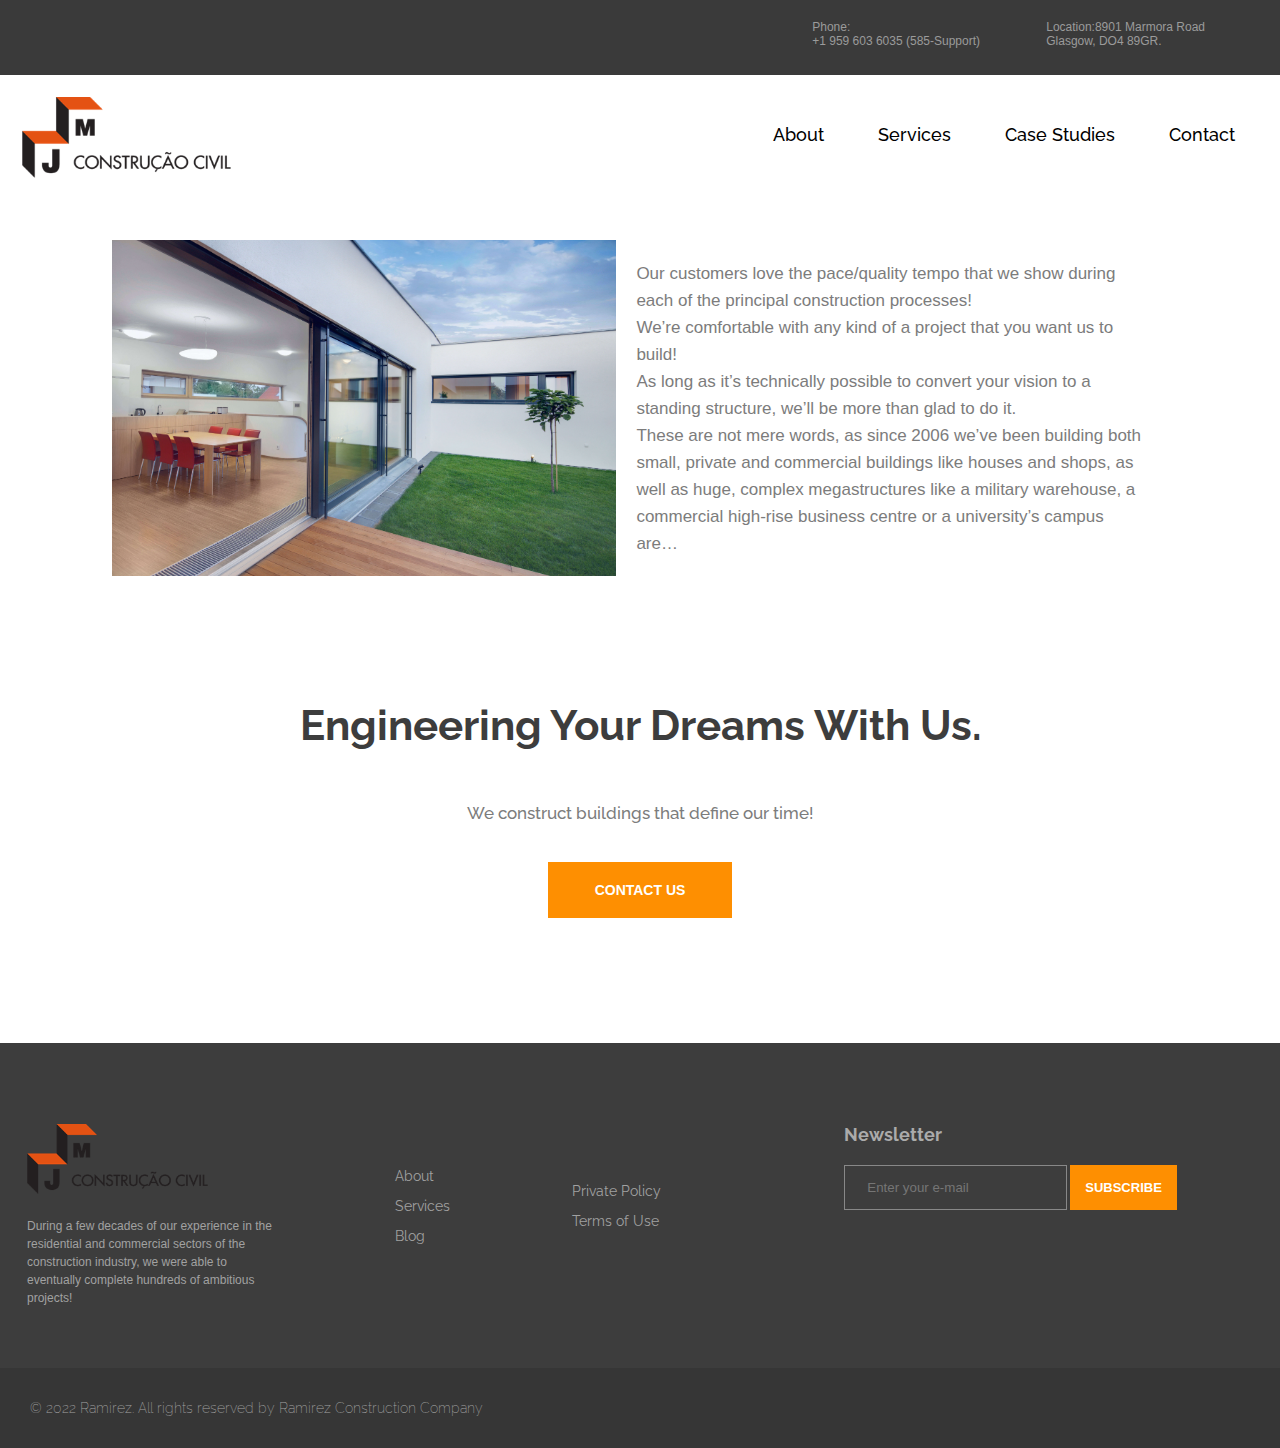
<file: servico.html>
<!DOCTYPE html>
<html lang="en">

<head>
    <meta charset="UTF-8">
    <meta http-equiv="X-UA-Compatible" content="IE=edge">
    <meta name="viewport" content="width=device-width, initial-scale=1.0">
    <link rel="preconnect" href="https://fonts.googleapis.com">
    <link rel="preconnect" href="https://fonts.gstatic.com" crossorigin>
    <link href="https://fonts.googleapis.com/css2?family=Raleway:wght@100;200;300;400;500;600;700;800;900&display=swap"
        rel="stylesheet">
    <link rel="stylesheet" href="https://cdnjs.cloudflare.com/ajax/libs/font-awesome/6.0.0-beta3/css/all.min.css"
        integrity="sha512-Fo3rlrZj/k7ujTnHg4CGR2D7kSs0v4LLanw2qksYuRlEzO+tcaEPQogQ0KaoGN26/zrn20ImR1DfuLWnOo7aBA=="
        crossorigin="anonymous" referrerpolicy="no-referrer" />
    <link rel="stylesheet" href="css/styles.css">
    <title>Construtora</title>
</head>

<body>
    <header>
        <div id="info">
            <div class="phone">
                <i class="fas fa-phone"></i>
                <p>Phone: <br>
                    +1 959 603 6035 (585-Support)</p>
            </div>
            <div class="local">
                <i class="fas fa-map-marker-alt"></i>
                <p>Location:8901 Marmora Road <br> Glasgow, DO4 89GR.</p>
            </div>
        </div>
        <div id="menu">
            <nav>
                <img src="images/logo4.png" style="height: 125px;" alt="Logo">
                <div class="dp-menu">
                    <ul>
                        <li><a href="#sobre">About</a></li>
                        <li><a href="servicos.html">Services</a>
                            <ul>
                                <li><a href="servico.html">Service Detail</a></li>
                            </ul>
                        </li>
                        <li><a href="#casestudies">Case Studies</a></li>
                        <li><a href="#contato">Contact</a></li>

                    </ul>
                </div>
            </nav>
        </div>
    </header>
    <section id="secServico">
        <div class="custom">
            <img src="images/job.jpg" style="width: 505px; height: 336px;" alt="img-job">
            <p>Our customers love the pace/quality tempo that we show during each of the principal construction
                processes!
                <br>
                We’re comfortable with any kind of a project that you want us to build!
                <br>
                As long as it’s technically possible to convert your vision to a standing structure, we’ll be more than
                glad
                to do it.
                <br>
                These are not mere words, as since 2006 we’ve been building both small, private and commercial buildings
                like houses and shops, as well as huge, complex megastructures like a military warehouse, a commercial
                high-rise business centre or a university’s campus are…</p>
        </div>
        <div class="dreams">
            <h1>Engineering Your Dreams With Us.</h1>
            <p>We construct buildings that define our time!</p>
            <button>CONTACT US</button>
        </div>
    </section>
    <footer id="footer">
        <div class="grid2">
            <div class="logo">
                <img src="images/logo4.png" style="height: 70px;" alt="footer-logo">
                <p>During a few decades of our experience in the residential and commercial sectors of the
                    construction
                    industry, we were able to eventually complete hundreds of ambitious projects!</p>
            </div>
            <div class="links">
                <ul>
                    <li>
                        <a href="">About</a>
                    </li>
                    <li>
                        <a href="">Services</a>
                    </li>
                    <li>
                        <a href="">Blog</a>
                    </li>
                </ul>
            </div>
            <div class="links2">
                <ul>
                    <li>
                        <a href="">Private Policy</a>
                    </li>
                    <li>
                        <a href="">Terms of Use</a>
                    </li>
                </ul>
            </div>
            <div class="formulario">
                <h4>Newsletter</h4>
                <div class="form">
                    <form>
                        <input type="text" placeholder="Enter your e-mail">
                        <button>SUBSCRIBE</button>
                    </form>
                </div>

            </div>
        </div>
    </footer>
    <footer id="footer2">
        <div class="copy">
            <p>© 2022 Ramirez. All rights reserved by Ramirez Construction Company</p>
        </div>
    </footer>

</body>

</html>
</file>
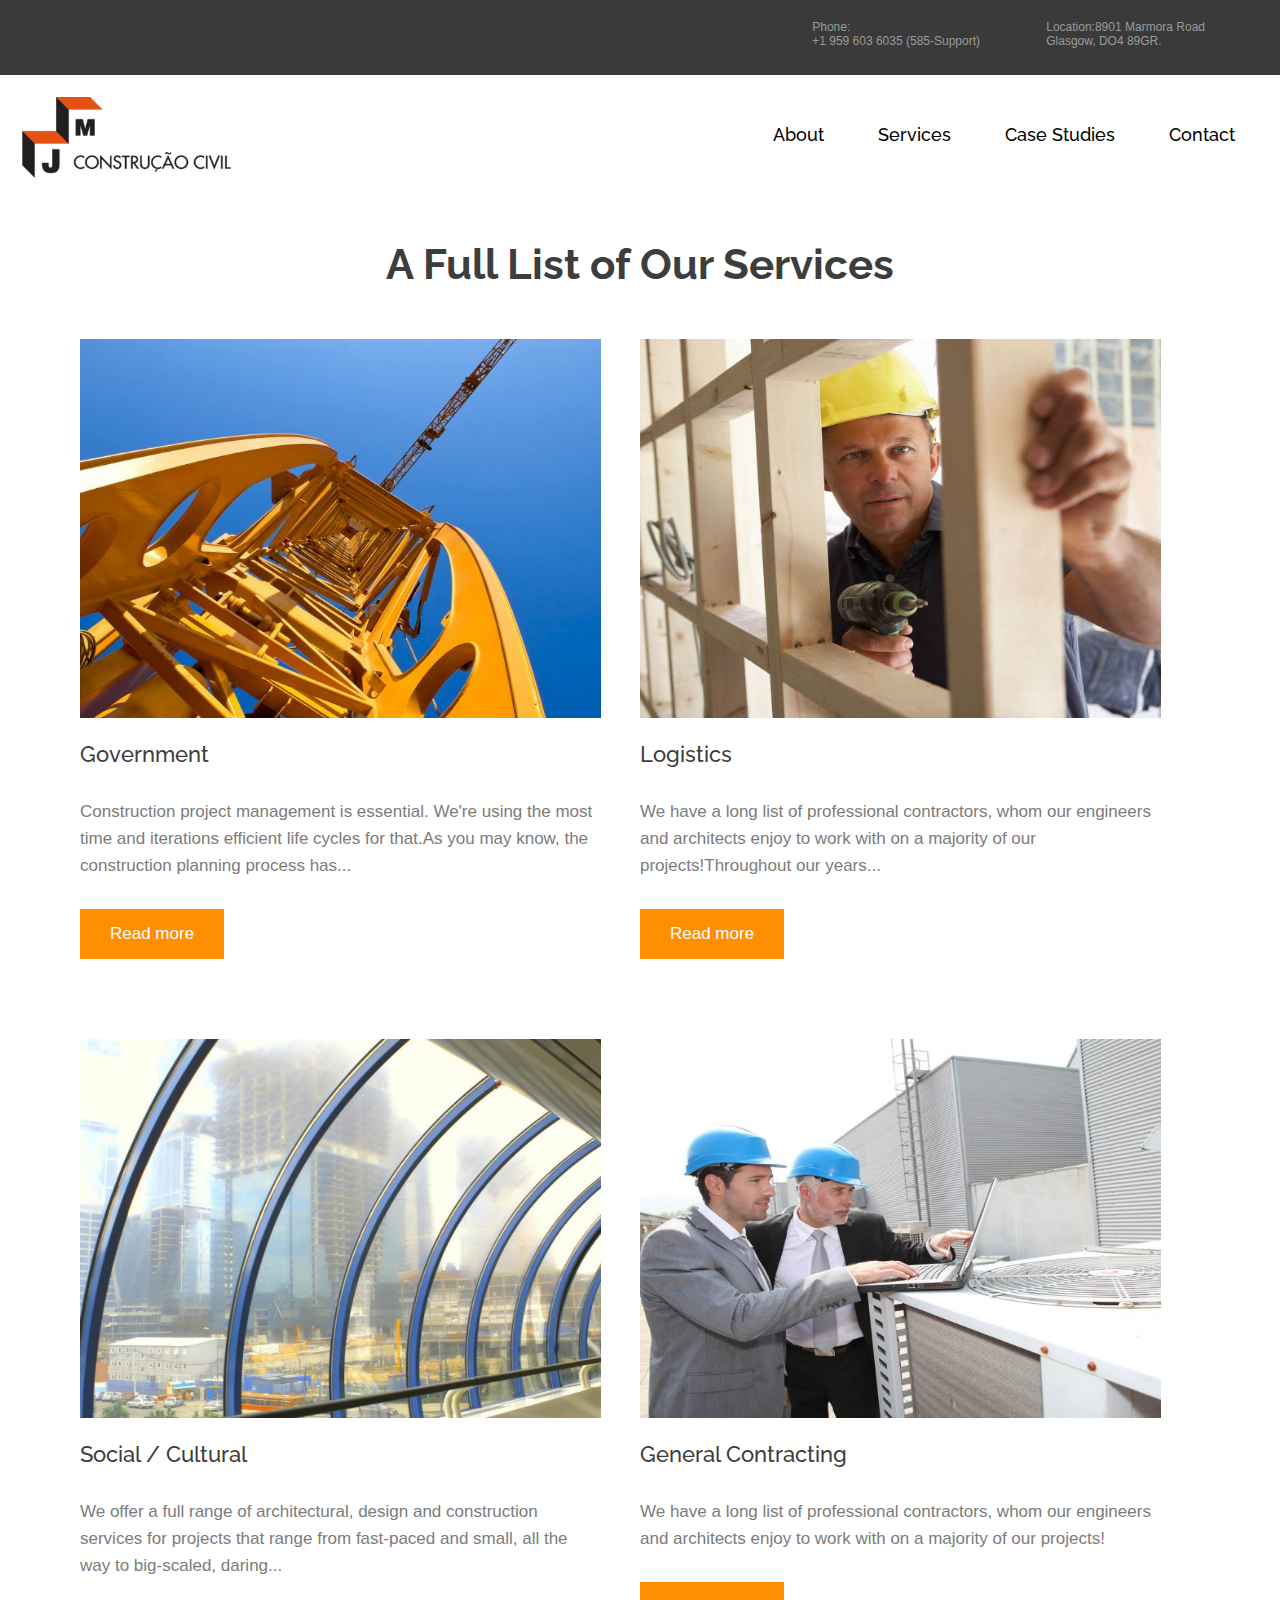
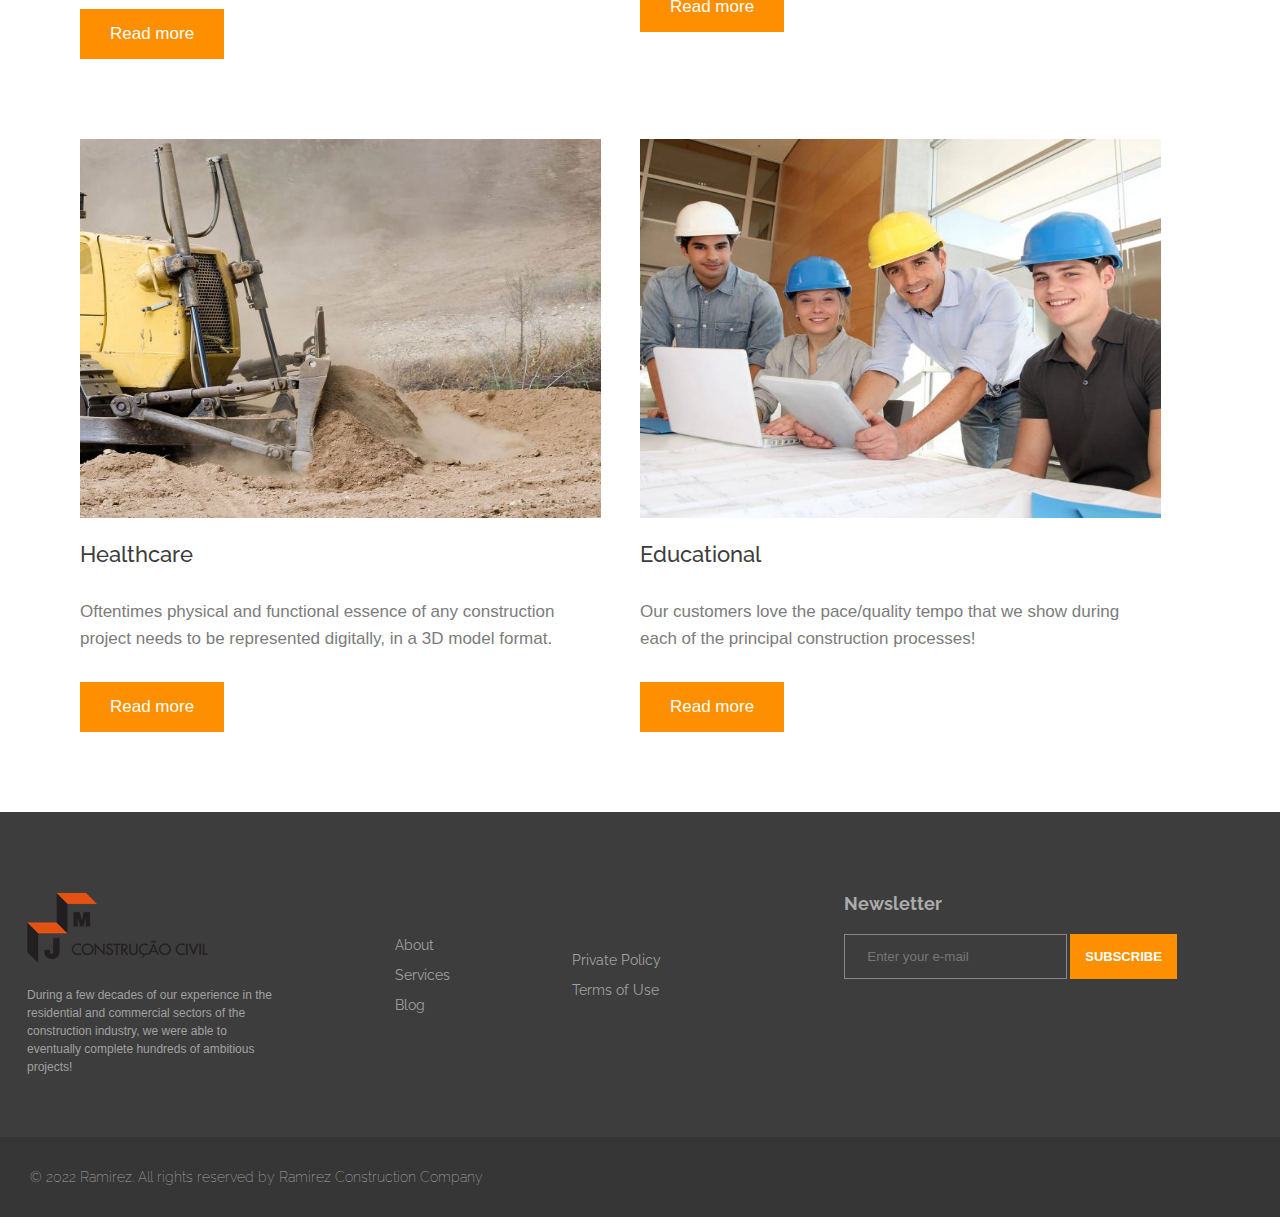
<file: servicos.html>
<!DOCTYPE html>
<html lang="en">

<head>
    <meta charset="UTF-8">
    <meta http-equiv="X-UA-Compatible" content="IE=edge">
    <meta name="viewport" content="width=device-width, initial-scale=1.0">
    <link rel="preconnect" href="https://fonts.googleapis.com">
    <link rel="preconnect" href="https://fonts.gstatic.com" crossorigin>
    <link href="https://fonts.googleapis.com/css2?family=Raleway:wght@100;200;300;400;500;600;700;800;900&display=swap"
        rel="stylesheet">
    <link rel="stylesheet" href="https://cdnjs.cloudflare.com/ajax/libs/font-awesome/6.0.0-beta3/css/all.min.css"
        integrity="sha512-Fo3rlrZj/k7ujTnHg4CGR2D7kSs0v4LLanw2qksYuRlEzO+tcaEPQogQ0KaoGN26/zrn20ImR1DfuLWnOo7aBA=="
        crossorigin="anonymous" referrerpolicy="no-referrer" />
    <link rel="stylesheet" href="css/styles.css">
    <title>Construtora</title>
</head>

<body>
    <header>
        <div id="info">
            <div class="phone">
                <i class="fas fa-phone"></i>
                <p>Phone: <br>
                    +1 959 603 6035 (585-Support)</p>
            </div>
            <div class="local">
                <i class="fas fa-map-marker-alt"></i>
                <p>Location:8901 Marmora Road <br> Glasgow, DO4 89GR.</p>
            </div>
        </div>
        <div id="menu">
            <nav>
                <img src="images/logo4.png" style="height: 125px;" alt="Logo">
                <div class="dp-menu">
                    <ul>
                        <li><a href="#sobre">About</a></li>
                        <li><a href="servicos.html">Services</a>
                            <ul>
                                <li><a href="servico.html">Service Detail</a></li>
                            </ul>
                        </li>
                        <li><a href="#casestudies">Case Studies</a></li>
                        <li><a href="#contato">Contact</a></li>

                    </ul>
                </div>
            </nav>
        </div>
    </header>
    <main>
        <section id="secServico">
            <h1>A Full List of Our Services</h1>
            <div class="display">
                <div class="description">
                    <img src="images/service-1.jpg" style="height: 379px; width: 521px;" alt="service-1">
                    <h5>Government</h5>
                    <p>Construction project management is essential. We're using the most time and iterations efficient
                        life
                        cycles for that.As you may know, the construction planning process has...
                    </p>
                    <button>Read more</button>
                </div>
                <div class="description">
                    <img src="images/service-2.jpg" style="height: 379px; width: 521px;" alt="service-2">
                    <h5>Logistics </h5>
                    <p>We have a long list of professional contractors, whom our engineers and architects enjoy to work
                        with on a majority of our projects!Throughout our years...
                    </p>
                    <button>Read more</button>
                </div>
                <div class="description">
                    <img src="images/service-3.jpg" style="height: 379px; width: 521px;" alt="service-3">
                    <h5>Social / Cultural</h5>
                    <p>We offer a full range of architectural, design and construction services for projects that range
                        from fast-paced and small, all the way to big-scaled, daring...
                    </p>
                    <button>Read more</button>
                </div>
                <div class="description">
                    <img src="images/service-4.jpg" style="height: 379px; width: 521px;" alt="service-4">
                    <h5>General Contracting</h5>
                    <p>We have a long list of professional contractors, whom our engineers and architects enjoy to work
                        with on a majority of our projects!
                    </p>
                    <button>Read more</button>
                </div>
                <div class="description">
                    <img src="images/service-5.jpg" style="height: 379px; width: 521px;" alt="service-5">
                    <h5>Healthcare</h5>
                    <p>Oftentimes physical and functional essence of any construction project needs to be represented
                        digitally, in a 3D model format.
                    </p>
                    <button>Read more</button>
                </div>
                <div class="description">
                    <img src="images/service-6.jpg" style="height: 379px; width: 521px;" alt="service-6">
                    <h5>Educational</h5>
                    <p>Our customers love the pace/quality tempo that we show during each of the principal construction
                        processes!
                    </p>
                    <button>Read more</button>
                </div>
            </div>

        </section>
    </main>

    <footer id="footer">
        <div class="grid2">
            <div class="logo">
                <img src="images/logo4.png" style="height: 70px;" alt="footer-logo">
                <p>During a few decades of our experience in the residential and commercial sectors of the
                    construction
                    industry, we were able to eventually complete hundreds of ambitious projects!</p>
            </div>
            <div class="links">
                <ul>
                    <li>
                        <a href="">About</a>
                    </li>
                    <li>
                        <a href="">Services</a>
                    </li>
                    <li>
                        <a href="">Blog</a>
                    </li>
                </ul>
            </div>
            <div class="links2">
                <ul>
                    <li>
                        <a href="">Private Policy</a>
                    </li>
                    <li>
                        <a href="">Terms of Use</a>
                    </li>
                </ul>
            </div>
            <div class="formulario">
                <h4>Newsletter</h4>
                <div class="form">
                    <form>
                        <input type="text" placeholder="Enter your e-mail">
                        <button>SUBSCRIBE</button>
                    </form>
                </div>

            </div>
        </div>
    </footer>
    <footer id="footer2">
        <div class="copy">
            <p>© 2022 Ramirez. All rights reserved by Ramirez Construction Company</p>
        </div>
    </footer>
</body>

</html>
</file>
<file: css/styles.css>
* {
  padding: 0%;
  margin: 0%;
  text-decoration: none;
  list-style: none;
  box-sizing: border-box;
}

body {
  font-family: "Raleway", sans-serif;
}

.grid {
  grid-template-columns: 1fr 1fr 1fr 1fr;
  display: grid;
}

.grid2 {
  grid-template-columns: 1fr 1.1fr 1fr 1.6fr;
  display: grid;
}

/*HEADER*/
header {
  height: 190px;
}

#info {
  height: 75px;
  background-color: rgb(58, 58, 58);
  font-family: Arial, Helvetica, sans-serif;
  font-size: 12px;
  color: #9b9b9b;
  display: flex;
  justify-content: end;
}

.phone {
  position: absolute;
  top: 20px;
  right: 300px;
}

.phone i {
  display: inline-block;
  position: absolute;
  top: 10px;
  right: 185px;
}

.phone p {
  display: inline-block;
  position: relative;
}

.local {
  position: absolute;
  top: 20px;
  right: 75px;
}

.local i {
  display: inline-block;
  position: absolute;
  top: 10px;
  right: 175px;
}

.local p {
  display: inline-block;
  position: relative;
}

#menu {
  max-height: 115px;
}

#menu img {
  padding: 22px;
  position: absolute;
}

#menu ul {
  float: right;
  margin-right: 20px;
}

#menu ul li {
  display: inline-block;
  line-height: 120px;
  padding: 0 5px;
}

#menu ul li a {
  font-size: 18px;
  font-weight: 500;
  color: black;
  padding: 22px 20px;
}

#menu li:hover {
  background: orange;
  transition: ease-in-out 0.5s;
}

#menu li a:hover {
  color: white;
  transition: ease-in-out 0.3s;
}

/*DROPDOWN-MENU*/
.dp-menu ul ul {
  display: none;
  position: absolute;
  right: 239px;
  background-color: #3d3d3d;
  color: white;
}

.dp-menu ul li:hover ul {
  display: block;
  color: #fe8f01;
}

.dp-menu ul ul li a {
  color: white;
}

/*MAIN*/
.slider {
  width: 100%;
  height: 550px;
  display: flex;
  overflow: hidden;
  transform: all 0.4s;
}

.images img {
  width: 100vw;
  height: 550px;
}

#atual {
  margin-left: 0;
  transition: all 2s;
}

.btn {
  color: rgb(2, 1, 1);
  background-color: #fff0f8;
  position: absolute;
  padding: 10px;
  display: flex;
  text-align: center;
  align-items: center;
  justify-content: center;
  cursor: pointer;
  transition: all 0.4;
  font-size: 3.7em;
  margin-top: -5px;
}

.btn:hover {
  transform: scale(1.5s);
}

#back {
  top: 50%;
  left: 3%;
}

#next {
  top: 50%;
  right: 3%;
}

/*SECABOUT*/
#secSobre {
  text-align: center;
  margin: 60px 0px 0px 0px;
  height: 475px;
  color: #3d3d3d;
}

.texto {
  font-size: 31px;
  text-transform: uppercase;
  margin-bottom: 30px;
}

.colunas img {
  margin-bottom: 10px;
}

.colunas h6 {
  margin-bottom: 20px;
  font-size: 20px;
  line-height: 24px;
  font-weight: 500;
}

.colunas p {
  font-size: 12px;
  font-family: Arial, Helvetica, sans-serif;
  line-height: 19px;
  width: 235px;
  margin: 0 auto;
}
/*SECABOUT*/
#secServicos {
  background-color: rgb(228, 228, 228);
  text-align: center;
}

#secServicos h1 {
  color: #7c7c7c;
  font-size: 31px;
  padding: 41px 0px;
}

#secServicos h5 a {
  color: #3d3d3d;
}

#secServicos h5 a:hover {
  color: #fe8f01;
  transition: all ease-in-out 0.2s;
}

.images2 {
  padding: 20px 0px;
}

.images2 h5 {
  padding: 13px 0px;
}

.images2 img {
  border: rgb(215, 215, 215) solid 4px;
}

/*CONTACT*/
#secContato {
  height: 480px;
}
.titulo {
  text-transform: uppercase;
  text-align: center;
  font-size: 25px;
  padding: 45px 0px;
  color: #3d3d3d;
}

.forms {
  text-align: center;
}

.forms .f1 {
  justify-content: center;
  display: flex;
  flex-direction: row;
}

.forms input {
  padding: 10px 120px;
  outline: none;
}

.forms label {
  color: #7c7c7c;
  font-size: 17px;
  font-weight: 700;
  padding: 10px;
}

.f-1 {
  margin: 0px 100px;
}

.f-2 {
  margin: 0px 100px;
}

.f2 {
  margin: 20px 0;
}

#secContato button {
  border: none;
  outline: none;
  padding: 15px 25px;
  color: white;
  background-color: #fe8f01;
  font-weight: 700;
  font-size: 13px;
}

#secContato button:hover {
  transition: all ease-in-out 0.3s;
  background-color: #3d3d3d;
  cursor: pointer;
}

/*FOOTER*/
#footer {
  height: 325px;
  background-color: rgb(61, 61, 61);
  color: #a1a1a1;
  font-size: 12px;
  display: flex;
  align-items: center;
}

.links {
  display: flex;
  align-items: center;
  justify-content: center;
}

.links2 {
  display: flex;
  align-items: center;
}

.logo {
  padding-left: 27px;
}

.logo img {
  margin: 20px 0px;
}

.logo p {
  line-height: 18px;
  font-size: 12px;
  font-family: Arial, Helvetica, sans-serif;
}

.links {
  padding: 16px;
}
.links a {
  font-size: 14px;
  color: #a1a1a1;
  line-height: 30px;
}

.links2 a {
  font-size: 14px;
  color: #a1a1a1;
  line-height: 30px;
  padding: 0px 0px 100px 0px;
}

#footer a:hover {
  color: rgb(254, 143, 1);
}

#footer2 {
  height: 80px;
  background-color: rgb(54, 54, 54);
  color: #a1a1a1;
  display: flex;
  align-items: center;
}

.copy p {
  font-size: 14px;
  padding-left: 30px;
  font-weight: 200;
  line-height: 22px;
}

.formulario h4 {
  font-size: 18px;
  color: #ababab;
  padding: 20px 0px;
}

.form {
  grid-template-columns: 50px 25px;
}
.form input {
  padding: 14px 22px;
  background-color: rgb(61, 61, 61);
  border: rgb(136, 136, 136) solid 1px;
  outline: none;
}

.form button {
  padding: 15px 15px;
  background-color: #fe8f01;
  color: white;
  outline: none;
  font-size: 13px;
  font-weight: 700;
  border: none;
}

.form button:hover {
  color: #fe8f01;
  background-color: white;
  cursor: pointer;
  transition: ease-in-out 0.2s;
}

/*SECSERVICOS*/

#secServico {
  color: rgb(240, 240, 240);
}

#secServico .custom {
  width: 1056px;
  display: flex;
  flex-direction: row;
  justify-content: center;
  align-items: center;
  margin: 0 auto;
  font-family: Arial, Helvetica, sans-serif;
  margin-top: 50px;
  margin-bottom: 125px;
}

#secServico .custom p {
  color: #7c7c7c;
  font-weight: 500;
  line-height: 27px;
  margin: 0 20px;
  font-size: 17px;
}

.dreams {
  text-align: center;
  margin: 125px auto;
}

.dreams h1 {
  color: #fe8f01;
  font-family: "Raleway", sans-serif;
  font-size: 42px;
  line-height: 50px;
  font-weight: 500;
}

.dreams p {
  margin: 35px;
  font-size: 17px;
  color: #7c7c7c;
  line-height: 27px;
  font-weight: 500;
}

.dreams button {
  color: white;
  background-color: #fe8f01;
  font-size: 14px;
  font-weight: 600;
  padding: 20px 47px;
  outline: none;
  border: none;
}

.dreams button:hover {
  background-color: #3d3d3d;
  cursor: pointer;
  transition: all ease-in-out 0.3s;
}

/*SERVICES*/
#secServico h1 {
  text-align: center;
  color: #3d3d3d;
  margin: 50px auto;
  font-size: 42px;
  line-height: 49px;
  font-weight: 700;
  font-family: "Raleway", sans-serif;
}

.display {
  display: grid;
  grid-template-columns: 1fr 1fr;
  width: 1120px;
  margin: 0 auto;
}

.description p {
  color: #7c7c7c;
  font-size: 17px;
  line-height: 27px;
  font-weight: 500;
  font-family: Arial, Helvetica, sans-serif;
  width: 514px;
  margin: 30px 0;
}

.description h5 {
  color: #3d3d3d;
  font-size: 22px;
  font-weight: 500;
  font-family: "Raleway", sans-serif;
  line-height: 27px;
  margin: 19px 0;
}

.description button {
  color: white;
  background-color: #fe8f01;
  font-size: 17px;
  font-weight: 300;
  padding: 15px 30px;
  outline: none;
  border: none;
  margin-bottom: 80px;
}

.description button:hover {
  background-color: #3d3d3d;
  cursor: pointer;
  transition: all ease-in-out 0.3s;
}
</file>
